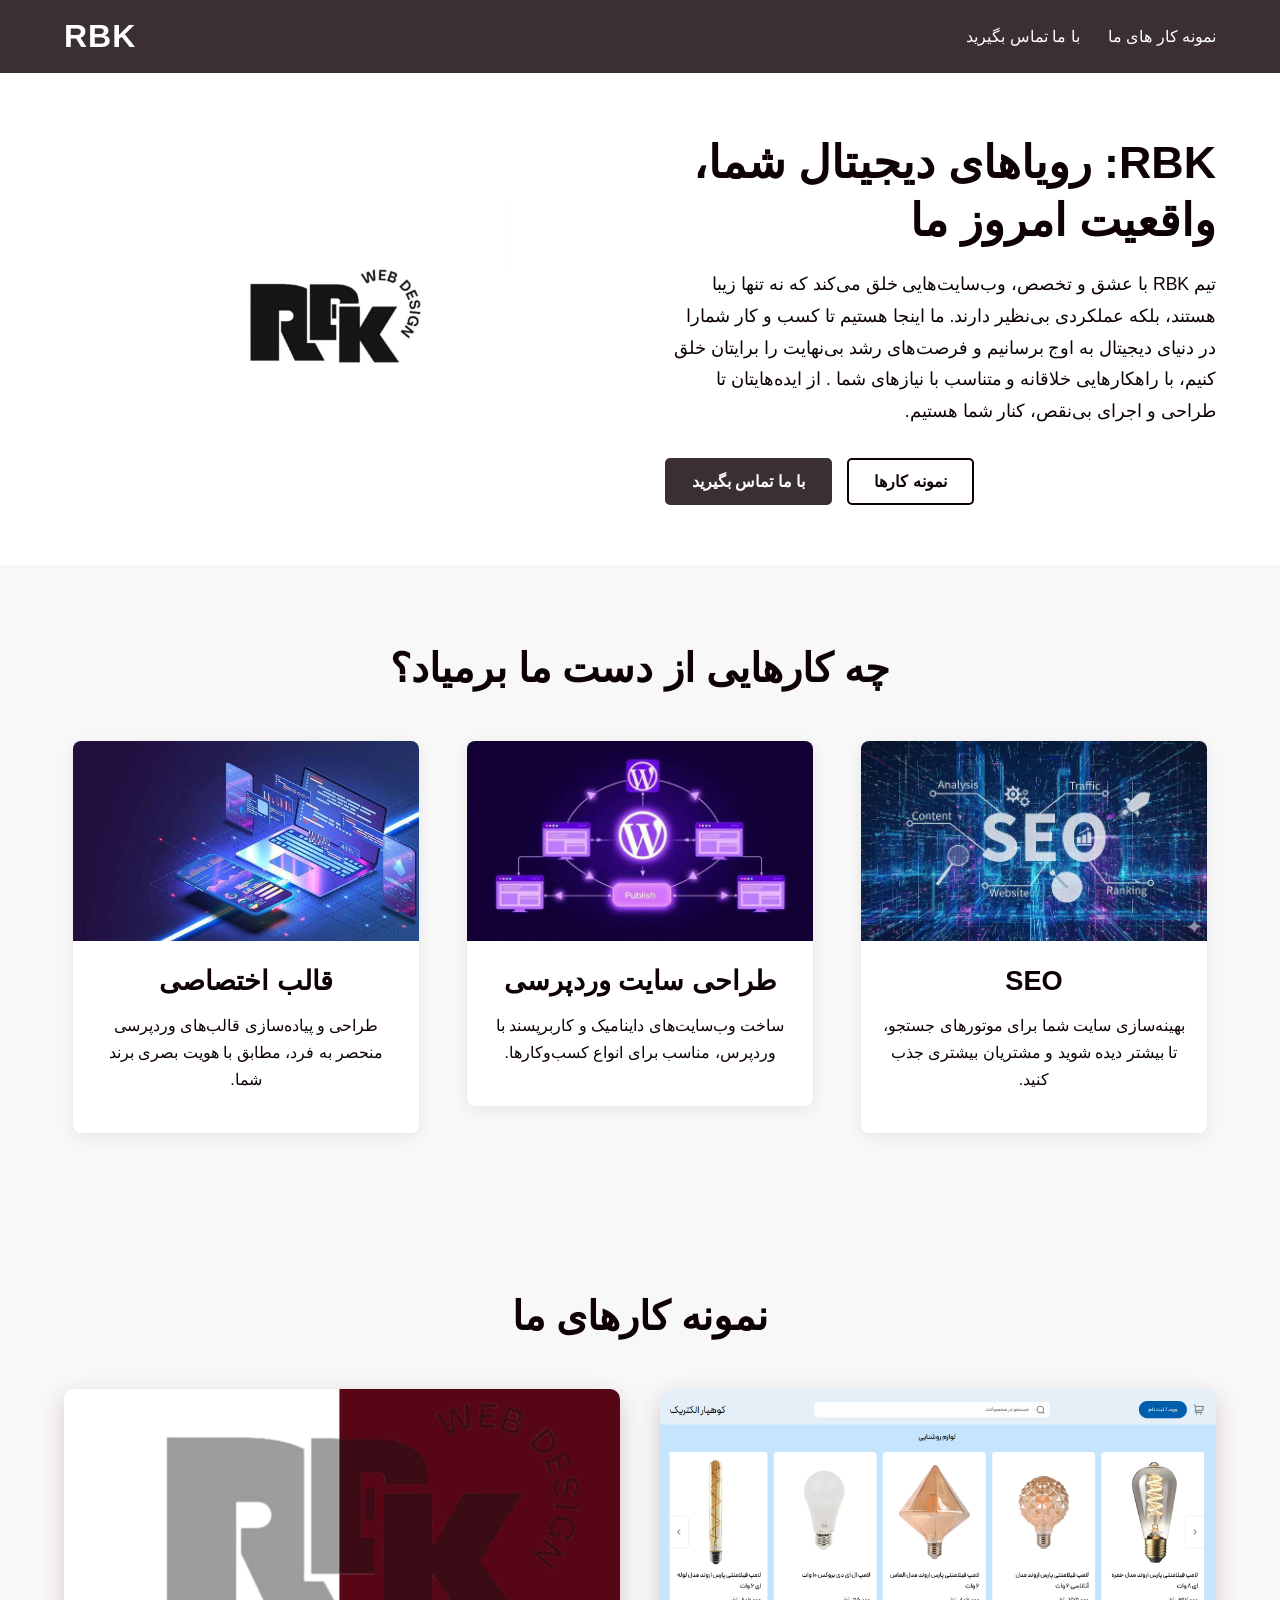
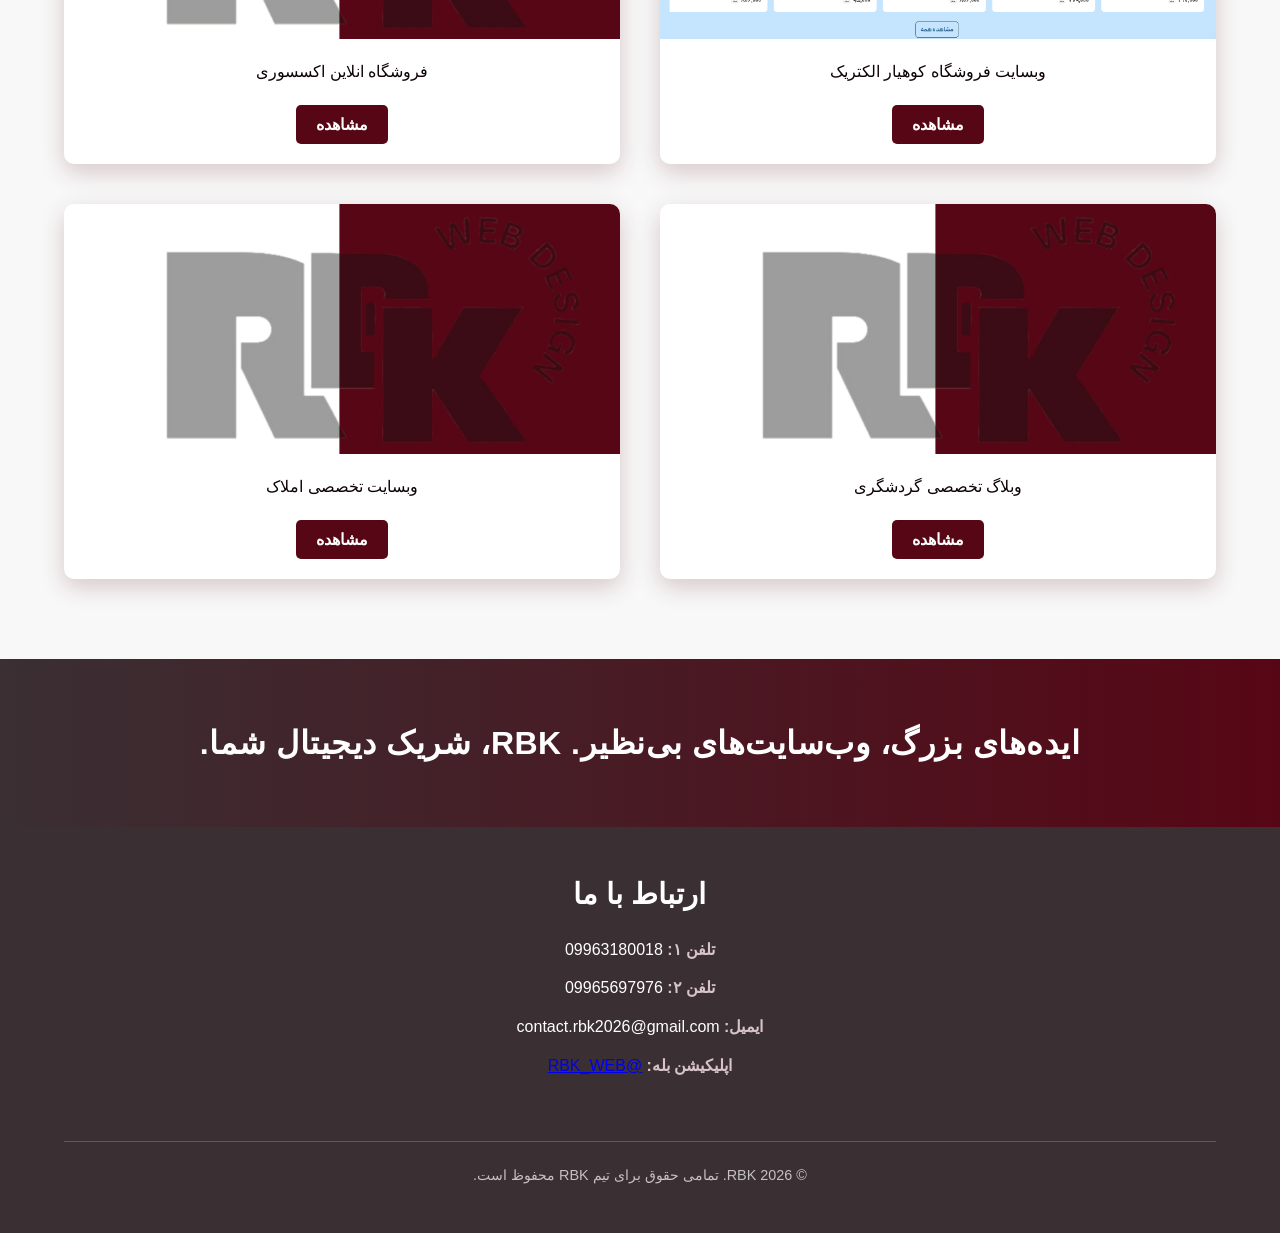
<file: index.html>
<!DOCTYPE html>
<html lang="fa" dir="rtl">
<head>
  <meta charset="UTF-8">
  <meta name="viewport" content="width=device-width, initial-scale=1.0">
  <title>RBK | طراحی سایت وردپرسی</title>
  <link rel="stylesheet" href="style.css">
</head>
<body>
  <header class="site-header">
    <div class="header-container">
      <div class="logo">
        RBK
      </div>

      <nav class="main-nav">
        <a href="#portfolio">نمونه کار های ما</a>
        <a href="#contact">با ما تماس بگیرید</a>
      </nav>
    </div>
  </header>

  <main>
    <section class="hero-section" id="hero">
      <div class="hero-container">
        <div class="hero-image-section">
          
          <img src="pictures/rbk-logo-3.jpg" class="rbk-logo"> 
        </div>
        <div class="hero-text-section">
          <h1>RBK: رویاهای دیجیتال شما، واقعیت امروز ما</h1>
          <p>
            تیم RBK با عشق و تخصص، وب‌سایت‌هایی خلق می‌کند که نه تنها زیبا هستند، بلکه عملکردی بی‌نظیر دارند. ما اینجا هستیم تا کسب و کار شمارا در دنیای دیجیتال به اوج برسانیم و فرصت‌های رشد بی‌نهایت را برایتان خلق کنیم، با راهکارهایی خلاقانه و متناسب با نیازهای شما . از ایده‌هایتان تا طراحی و اجرای بی‌نقص، کنار شما هستیم.
          </p>
          <div class="hero-buttons">
            <a href="#contact" class="btn primary-btn">با ما تماس بگیرید</a>
            <a href="#portfolio" class="btn secondary-btn">نمونه کارها</a>
          </div>
        </div>
      </div>
    </section>

    <section class="services-section" id="services">
      <div class="services-header">
        <h2>چه کارهایی از دست ما برمیاد؟</h2>
      </div>
      <div class="services-container">
        <div class="service-box">
          <div class="service-image">
            
            <img src="pictures/seo-pic.jpg" alt="SEO">
          </div>
          <div class="service-content">
            <h3>SEO</h3>
            <p>بهینه‌سازی سایت شما برای موتورهای جستجو، تا بیشتر دیده شوید و مشتریان بیشتری جذب کنید.</p>
          </div>
        </div>

        <div class="service-box">
          <div class="service-image">
            
            <img src="pictures/wp-dev-pic.jpg" alt="طراحی سایت وردپرسی">
          </div>
          <div class="service-content">
            <h3>طراحی سایت وردپرسی</h3>
            <p>ساخت وب‌سایت‌های داینامیک و کاربرپسند با وردپرس، مناسب برای انواع کسب‌وکارها.</p>
          </div>
        </div>

        <div class="service-box">
          <div class="service-image">
          
            <img src="pictures/template-pic.jpg" alt="قالب اختصاصی">
          </div>
          <div class="service-content">
            <h3>قالب اختصاصی</h3>
            <p>طراحی و پیاده‌سازی قالب‌های وردپرسی منحصر به فرد، مطابق با هویت بصری برند شما.</p>
          </div>
        </div>
      </div>
    </section>

    <section class="portfolio-section" id="portfolio">
      <div class="portfolio-header">
        <h2>نمونه کارهای ما</h2>
      </div>
      <div class="portfolio-grid">
        
       
        <div class="portfolio-item">
          <img src="pictures/koohiar 4.png" alt="صفحه اول سایت ۱">
          <div class="portfolio-details">
            <p>وبسایت فروشگاه کوهیار الکتریک</p>
            <a href="https://koohyarelectric.ir/" target="_blank" class="btn view-btn">مشاهده</a>
          </div>
        </div>

        
        <div class="portfolio-item">
          <img src="pictures/coming soon.jpg" alt="صفحه اول سایت ۲">
          <div class="portfolio-details">
            <p>فروشگاه انلاین اکسسوری</p>
            <a href="https://example.com/site2" target="_blank" class="btn view-btn">مشاهده</a>
          </div>
        </div>

        
        <div class="portfolio-item">
          <img src="pictures/coming soon.jpg" alt="صفحه اول سایت ۳">
          <div class="portfolio-details">
            <p>وبلاگ تخصصی پتشاپ</p>
            <a href="https://example.com/site3" target="_blank" class="btn view-btn">مشاهده</a>
          </div>
        </div>

        
        <div class="portfolio-item">
          <img src="pictures/coming soon.jpg" alt="صفحه اول سایت ۴">
          <div class="portfolio-details">
            <p>وبسایت تخصصی املاک</p>
            <a href="https://example.com/site4" target="_blank" class="btn view-btn">مشاهده</a>
          </div>
        </div>

      </div>
    </section>

     <section class="cta-section">
      <div class="cta-content">
        <h2>ایده‌های بزرگ، وب‌سایت‌های بی‌نظیر. RBK، شریک دیجیتال شما.</h2>
      </div>
    </section>

  </main>
  <footer>
    <div class="footer-container">
      <div class="footer-contact-box" id="contact">
        <h3>ارتباط با ما</h3>
        <div class="contact-info">
          <p><strong>تلفن ۱:</strong> 09963180018</p>
          <p><strong>تلفن ۲:</strong> 09965697976</p>
          <p><strong>ایمیل:</strong> contact.rbk2026@gmail.com</p>
          <p>
            <strong>اپلیکیشن بله:</strong> 
            <a href="https://ble.ir/RBK_WEB">@RBK_WEB</a>
          </p>

         
        </div>
      </div>

      <div class="footer-copyright">
        <p>&copy; 2026 RBK. تمامی حقوق برای تیم RBK محفوظ است.</p>
        
      </div>
    </div>
  </footer>
  <script src="script.js"></script>
</body>
</html>
</file>
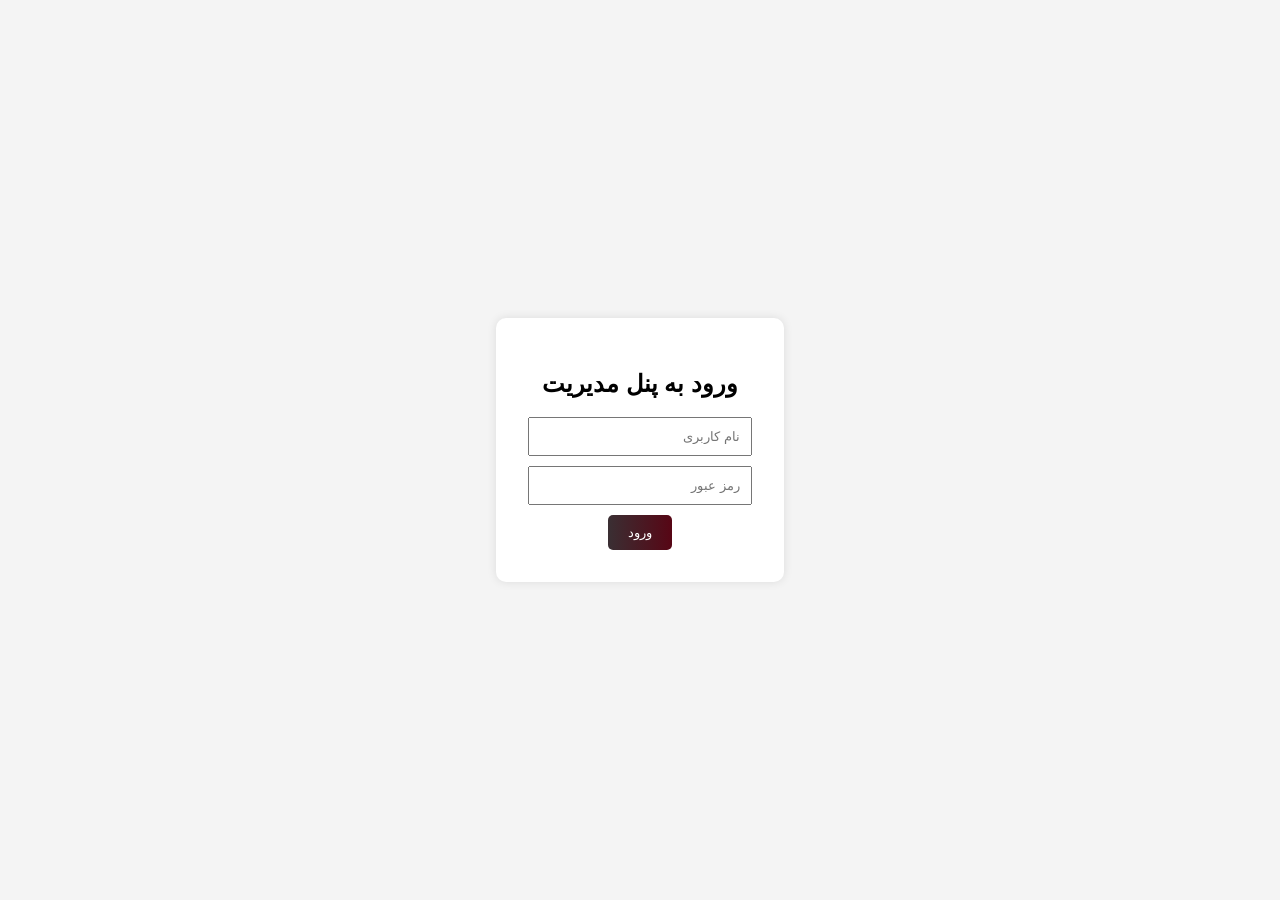
<file: admin.html>
<!DOCTYPE html>
<html lang="fa" dir="rtl">
<head>
    <meta charset="UTF-8">
    <meta name="viewport" content="width=device-width, initial-scale=1.0">
    <title>ورود به پنل ادمین</title>
    <style>
        body {
            font-family: Tahoma, sans-serif;
            display: flex;
            justify-content: center;
            align-items: center;
            height: 100vh;
            background-color: #f4f4f4;
            margin: 0;
        }
        .login-box {
            background: white;
            padding: 2rem;
            border-radius: 10px;
            box-shadow: 0 0 10px rgba(0,0,0,0.1);
            text-align: center;
        }
        input {
            display: block;
            margin: 10px auto;
            padding: 10px;
            width: 200px;
        }
        button {
            padding: 10px 20px;
            background: linear-gradient(to left, #570615, #3A2F33);
            color: white;
            border: none;
            border-radius: 5px;
            cursor: pointer;
        }
        button:hover {
            background: linear-gradient(to left, #773344, #D44D5C);
            transition: 0.15s;
        }
        .error {
            color: red;
            margin-top: 10px;
            display: none;
        }
    </style>
</head>
<body>

<div class="login-box">
    <h2>ورود به پنل مدیریت</h2>
    <input type="text" id="username" placeholder="نام کاربری">
    <input type="password" id="password" placeholder="رمز عبور">
    <button onclick="checkLogin()">ورود</button>
    <p class="error" id="errorMsg">نام کاربری یا رمز عبور اشتباه است!</p>
</div>

<script>
    function checkLogin() {
        const user = document.getElementById('username').value;
        const pass = document.getElementById('password').value;

        //password and username
        if (user === 'RBK-Admin00' && pass === '22-02-1405') {
          
            window.location.href = 'edit.html';
        } else {
    
            document.getElementById('errorMsg').style.display = 'block';
        }
    }
</script>

</body>
</html>
</file>
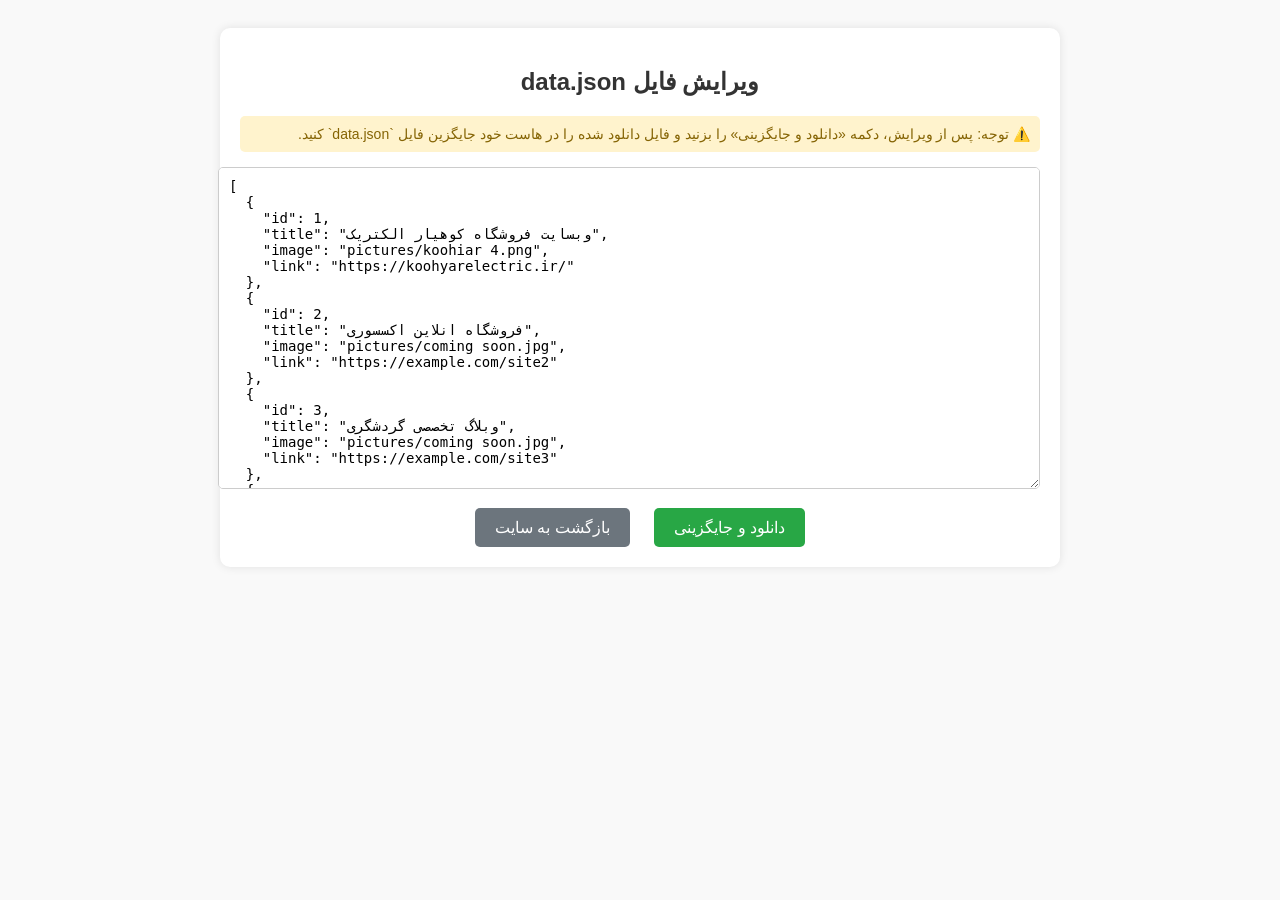
<file: edit.html>
<!DOCTYPE html>
<html lang="fa" dir="rtl">
<head>
    <meta charset="UTF-8">
    <meta name="viewport" content="width=device-width, initial-scale=1.0">
    <title>ویرایش نمونه‌کارها</title>
    <style>
        body {
            font-family: Tahoma, sans-serif;
            padding: 20px;
            background-color: #f9f9f9;
        }
        .container {
            max-width: 800px;
            margin: 0 auto;
            background: white;
            padding: 20px;
            border-radius: 10px;
            box-shadow: 0 0 10px rgba(0,0,0,0.1);
        }
        h2 {
            text-align: center;
            color: #333;
        }
        textarea {
            width: 100%;
            height: 300px;
            padding: 10px;
            font-family: monospace;
            font-size: 14px;
            border: 1px solid #ccc;
            border-radius: 5px;
            direction: ltr;
        }
        .btn-group {
            margin-top: 15px;
            text-align: center;
        }
        button {
            padding: 10px 20px;
            margin: 0 10px;
            border: none;
            border-radius: 5px;
            cursor: pointer;
            font-size: 16px;
        }
        .save-btn {
            background: #28a745;
            color: white;
        }
        .save-btn:hover {
            background: #218838;
        }
        .back-btn {
            background: #6c757d;
            color: white;
        }
        .back-btn:hover {
            background: #5a6268;
        }
        .note {
            background: #fff3cd;
            color: #856404;
            padding: 10px;
            border-radius: 5px;
            margin-bottom: 15px;
            font-size: 14px;
        }
        .error-msg {
            color: red;
            margin-top: 10px;
            display: none;
        }
    </style>
</head>
<body>

<div class="container">
    <h2>ویرایش فایل data.json</h2>
    
    <div class="note">
        ⚠️ توجه: پس از ویرایش، دکمه «دانلود و جایگزینی» را بزنید و فایل دانلود شده را در هاست خود جایگزین فایل `data.json` کنید.
    </div>

    <textarea id="jsonEditor" placeholder="در حال بارگذاری..."></textarea>
    <p class="error-msg" id="errorMsg"></p>

    <div class="btn-group">
        <button class="save-btn" onclick="saveAndDownload()">دانلود و جایگزینی</button>
        <button class="back-btn" onclick="window.location.href='index.html'">بازگشت به سایت</button>
    </div>
</div>

<script>
    document.addEventListener('DOMContentLoaded', function() {
        const editor = document.getElementById('jsonEditor');
        const errorMsg = document.getElementById('errorMsg');

        fetch('data.json')
            .then(response => {
                if (!response.ok) {
                    throw new Error('فایل data.json پیدا نشد یا خطا در سرور (کد: ' + response.status + ')');
                }
                return response.text();
            })
            .then(text => {
                try {
                    const data = JSON.parse(text);
                    const formattedJson = JSON.stringify(data, null, 2);
                    editor.value = formattedJson;
                    console.log('JSON با موفقیت لود شد!');
                } catch (e) {
                    throw new Error('فرمت JSON اشتباه است: ' + e.message);
                }
            })
            .catch(error => {
                console.error('خطا:', error);
                editor.value = '';
                errorMsg.textContent = 'خطا: ' + error.message;
                errorMsg.style.display = 'block';
            });
    });

    function saveAndDownload() {
        const jsonContent = document.getElementById('jsonEditor').value;
        
        if (!jsonContent.trim()) {
            alert('فایل خالی است! لطفاً ابتدا اطلاعات را بارگذاری کنید.');
            return;
        }

        try {
            JSON.parse(jsonContent); 
            
            const blob = new Blob([jsonContent], { type: 'application/json' });
            const url = URL.createObjectURL(blob);
            const a = document.createElement('a');
            a.href = url;
            a.download = 'data.json';
            document.body.appendChild(a);
            a.click();
            document.body.removeChild(a);
            URL.revokeObjectURL(url);
            
            alert('فایل با موفقیت دانلود شد!');
        } catch (e) {
            alert('خطا: متن وارد شده JSON معتبر نیست. لطفاً ساختار را بررسی کنید.\n' + e.message);
        }
    }
</script>

</body>
</html>
</file>
<file: style.css>
* {
  margin: 0;
  padding: 0;
  box-sizing: border-box;
}

body {
  font-family: sans-serif;
  background-color: #f5f5f5;
  color: #222;
}

.site-header {
  background-color: #3A2F33;
  padding: 18px 0;
  width: 100%;
}

.header-container {
  width: min(1200px, 90%);
  margin: 0 auto;
  display: flex;
  justify-content: space-between;
  align-items: center;
  flex-direction: row-reverse;
}

.logo {
  color: #fff;
  font-size: 2rem;
  font-weight: 800;
  letter-spacing: 1px;
}

.main-nav {
  display: flex;
  gap: 28px;
  align-items: center;
}

.main-nav a {
  color: #ffffff;
  text-decoration: none;
  font-size: 1rem;
  transition: color 0.3s ease;
}

.main-nav a:hover {
  color: #d7c3c8;
}
.hero-section {
  background-color: #ffffff; 
  padding: 60px 0;
  width: 100%;
  display: flex;
  justify-content: center;
  align-items: center;
}

.hero-container {
  width: min(1200px, 90%);
  margin: 0 auto;
  display: flex;
  justify-content: space-between;
  align-items: center;
  flex-direction: row-reverse; 
  gap: 50px; 
}

.hero-image-section {
  flex: 1;
  text-align: center;
}

.rbk-logo {
  max-width: 350px; 
  height: auto;
  display: block;
  margin: 0 auto; 
}

.hero-text-section {
  flex: 1;
  text-align: right; 
}

.hero-text-section h1 {
  font-size: 2.8rem;
  color: #0E0204;
  margin-bottom: 20px;
  line-height: 1.3;
}

.hero-text-section p {
  font-size: 1.1rem;
  color: #0E0204;
  line-height: 1.8;
  margin-bottom: 30px;
}

.hero-buttons {
  display: flex;
  gap: 15px;
  flex-direction: row-reverse;
}

.btn {
  padding: 12px 25px;
  border-radius: 5px;
  text-decoration: none;
  font-weight: 600;
  transition: all 0.3s ease;
  font-size: 1rem;
}

.primary-btn {
  background-color: #3A2F33; 
  color: #ffffff;
  border: 2px solid #3A2F33;
}

.primary-btn:hover {
  background-color: #fff;
  color: #3A2F33;
  border-color: #3A2F33;
}

.secondary-btn {
  background-color: transparent;
  color: #0E0204;
  border: 2px solid #0E0204;
}

.secondary-btn:hover {
  background-color: #0E0204;
  color: #ffffff;
}


@media (max-width: 768px) {
  .hero-container {
    flex-direction: column-reverse; 
    text-align: center;
  }

  .hero-image-section {
    margin-bottom: 30px;
    flex: none;
  }

  .rbk-logo {
    max-width: 200px; 
  }

  .hero-text-section {
    text-align: center;
    flex: none; 
  }
  
  .hero-text-section h1 {
      font-size: 2rem;
  }

  .hero-buttons {
    flex-direction: column;
    align-items: center;
  }

  .btn {
    width: 80%; 
  }
}
.services-section {
  padding: 80px 0;
  background-color: #f8f8f8; 
  text-align: center;
}

.services-header {
  margin-bottom: 50px;
}

.services-header h2 {
  font-size: 2.5rem;
  color: #0E0204;
  font-weight: 700;
}

.services-container {
  width: min(1200px, 90%);
  margin: 0 auto;
  display: flex;
  justify-content: space-around;
  align-items: flex-start;
  flex-wrap: wrap; 
  gap: 30px;
}

.service-box {
  background-color: #ffffff;
  border-radius: 8px;
  box-shadow: 0 4px 15px rgba(0, 0, 0, 0.08);
  width: 30%; 
  overflow: hidden; 
  transition: transform 0.3s ease, box-shadow 0.3s ease;
  display: flex;
  flex-direction: column;
  align-items: center;
  text-align: center;
  padding-bottom: 20px;
}

.service-box:hover {
  transform: translateY(-10px); 
  box-shadow: 0 10px 25px rgba(0, 0, 0, 0.15);
}

.service-image img {
  width: 100%;
  height: 200px; 
  object-fit: cover; 
}

.service-content {
  padding: 20px;
  flex-grow: 1;
}

.service-content h3 {
  font-size: 1.7rem;
  color: #0E0204;
  margin-bottom: 15px;
}

.service-content p {
  font-size: 1rem;
  color: #0E0204;
  line-height: 1.7;
}


@media (max-width: 768px) {
  .services-header h2 {
    font-size: 2rem;
  }
  .services-container {
    flex-direction: column; 
    align-items: center;
  }
  .service-box {
    width: 85%; 
    margin-bottom: 20px;
  }
}
.portfolio-section {
  padding: 80px 0;
  background-color: #f8f8f8; 
  text-align: center;
}

.portfolio-header {
  margin-bottom: 50px;
}

.portfolio-header h2 {
  font-size: 2.5rem;
  color: #0E0204;
  font-weight: 700;
}

.portfolio-grid {
  width: min(1200px, 90%);
  margin: 0 auto;
  display: grid;
  grid-template-columns: repeat(2, 1fr);
  gap: 40px; 
}

.portfolio-item {
  background-color: #ffffff;
  border-radius: 10px;
  box-shadow: 0 8px 25px rgba(87, 6, 21, 0.2); 
  overflow: hidden;
  transition: transform 0.3s ease, box-shadow 0.3s ease;
  display: flex;
  flex-direction: column; 
}

.portfolio-item:hover {
  transform: translateY(-10px);
  box-shadow: 0 15px 35px rgba(87, 6, 21, 0.3); 
}

.portfolio-item img {
  width: 100%;
  height: 250px; 
  object-fit: cover; 
  display: block; 
}

.portfolio-details {
  padding: 20px;
  display: flex;
  flex-direction: column;
  align-items: center;
  justify-content: center;
  flex-grow: 1; 
}

.portfolio-details p {
  font-size: 1rem;
  color: #0E0204;
  line-height: 1.6;
  margin-bottom: 20px;
  text-align: center;
}

.view-btn {
  background-color: #570615; 
  color: #ffffff;
  padding: 10px 20px;
  border-radius: 5px;
  text-decoration: none;
  font-weight: 600;
  transition: background-color 0.3s ease;
}

.view-btn:hover {
  background-color: #3A2F33; 
}


@media (max-width: 768px) {
  .portfolio-header h2 {
    font-size: 2rem;
  }
  .portfolio-grid {
    grid-template-columns: 1fr; 
    gap: 30px;
  }
  .portfolio-item {
    width: 85%;
    margin: 0 auto;
  }
  .portfolio-item img {
    height: 200px;
  }
  .portfolio-details p {
    font-size: 0.95rem;
  }
  .view-btn {
    padding: 8px 18px;
  }
}
.cta-section {
  background: linear-gradient(to left, #570615, #3A2F33); 
  padding: 60px 0;
  width: 100%;
  text-align: center;
}


.cta-content h2 {
  font-size: 2rem;
  color: #ffffff;
  font-weight: 700;
  line-height: 1.5;
  letter-spacing: 0.5px; 
}


@media (max-width: 768px) {
  .cta-content h2 {
    font-size: 1.5rem; 
  }
  .cta-section {
    padding: 40px 0;
  }
 
  .cta-section {
     background: linear-gradient(to left, #570615, #3A2F33); 
  }
}
footer {
  background-color: #3A2F33; 
  color: #ffffff;
  padding: 50px 0;
  width: 100%;
  text-align: center;
}

.footer-container {
  width: min(1200px, 90%);
  margin: 0 auto;
  display: flex;
  flex-direction: column; 
  align-items: center;
  gap: 30px;
}

.footer-contact-box {
  margin-bottom: 20px;
  width: 100%;
}

.footer-contact-box h3 {
  font-size: 1.8rem;
  margin-bottom: 25px;
  color: #ffffff;
  font-weight: 700;
}

.contact-info p {
  font-size: 1rem;
  line-height: 1.8;
  margin-bottom: 10px;
}

.contact-info strong {
  color: #d7c3c8; 
}

.footer-copyright {
  border-top: 1px solid rgba(255, 255, 255, 0.2); 
  padding-top: 25px;
  width: 100%;
}

.footer-copyright p {
  font-size: 0.9rem;
  color: rgba(255, 255, 255, 0.7);
}


@media (max-width: 768px) {
  footer {
    padding: 30px 0;
  }
  .footer-contact-box h3 {
    font-size: 1.5rem;
  }
  .contact-info p, .footer-copyright p {
    font-size: 0.9rem;
  }
}
#hero, #services, #portfolio, #contact {
    scroll-margin-top: 80px;
</file>
